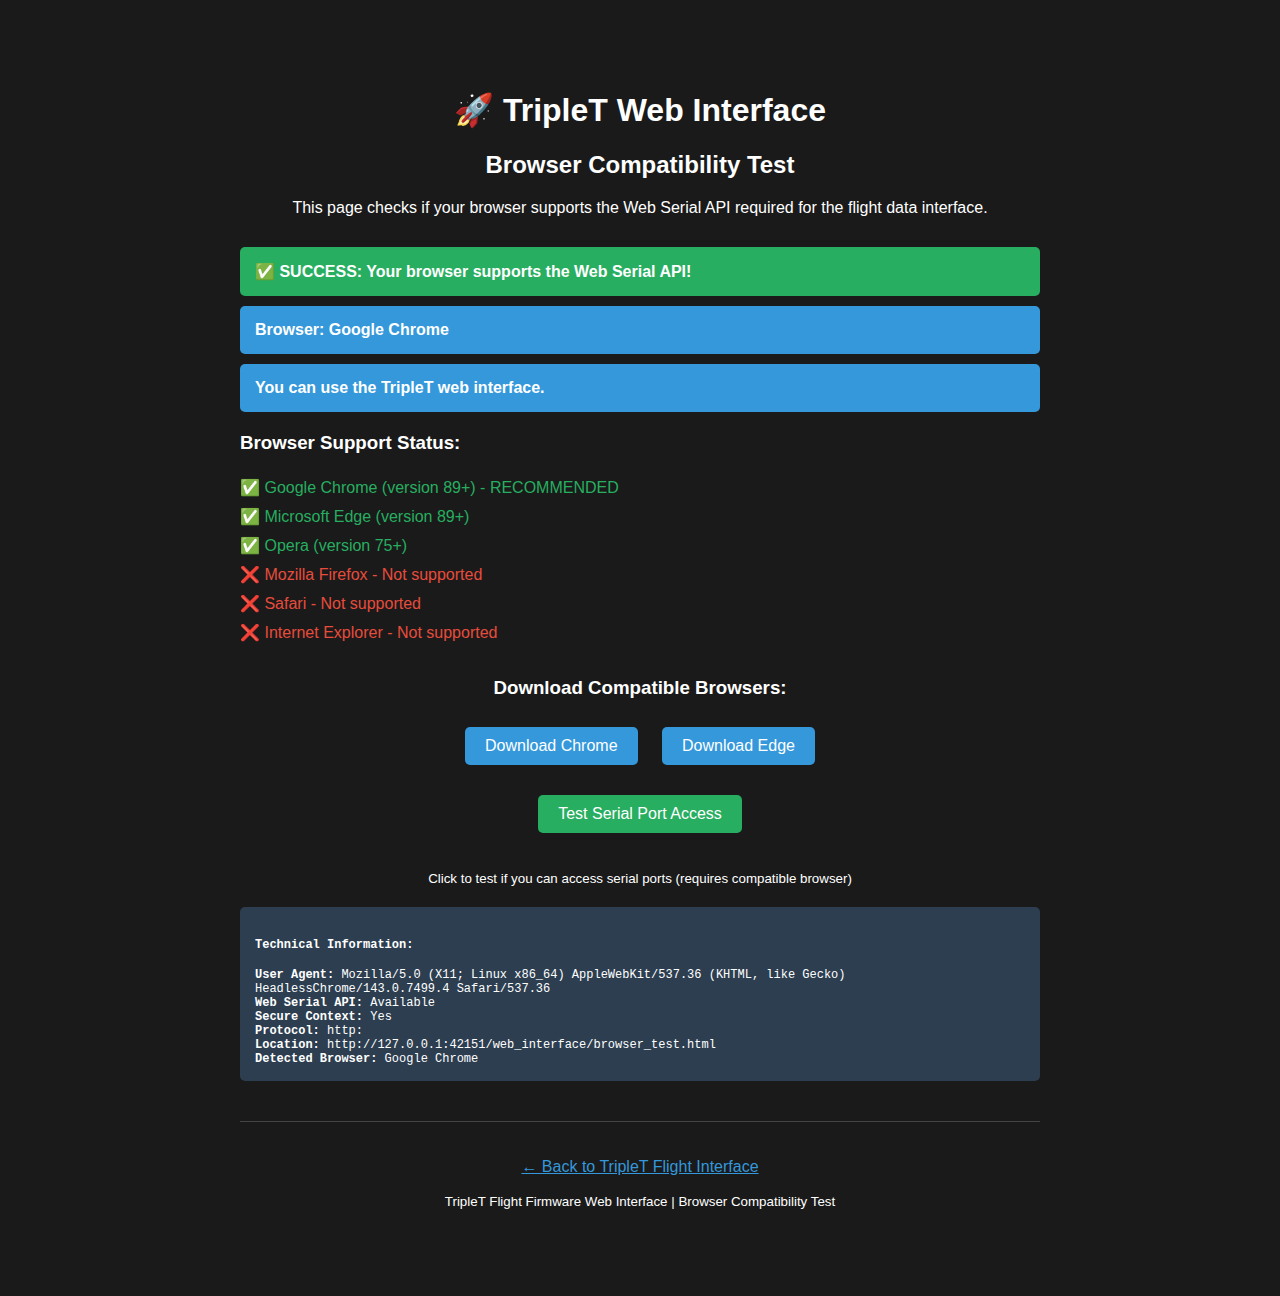
<file: web_interface/browser_test.html>
<!DOCTYPE html>
<html lang="en">
<head>
    <meta charset="UTF-8">
    <meta name="viewport" content="width=device-width, initial-scale=1.0">
    <title>TripleT Web Interface - Browser Compatibility Test</title>
    <style>
        body {
            font-family: Arial, sans-serif;
            max-width: 800px;
            margin: 50px auto;
            padding: 20px;
            background-color: #1a1a1a;
            color: #ffffff;
        }
        .header {
            text-align: center;
            margin-bottom: 30px;
        }
        .test-result {
            padding: 15px;
            margin: 10px 0;
            border-radius: 5px;
            font-weight: bold;
        }
        .supported {
            background-color: #27ae60;
            color: white;
        }
        .not-supported {
            background-color: #e74c3c;
            color: white;
        }
        .warning {
            background-color: #f39c12;
            color: white;
        }
        .info {
            background-color: #3498db;
            color: white;
        }
        .browser-list {
            margin: 20px 0;
        }
        .browser-list ul {
            list-style-type: none;
            padding: 0;
        }
        .browser-list li {
            padding: 5px 0;
        }
        .supported-browser {
            color: #27ae60;
        }
        .unsupported-browser {
            color: #e74c3c;
        }
        .download-links {
            margin-top: 30px;
            text-align: center;
        }
        .download-links a {
            display: inline-block;
            margin: 10px;
            padding: 10px 20px;
            background-color: #3498db;
            color: white;
            text-decoration: none;
            border-radius: 5px;
        }
        .download-links a:hover {
            background-color: #2980b9;
        }
        .test-button {
            display: inline-block;
            margin: 20px 10px;
            padding: 10px 20px;
            background-color: #27ae60;
            color: white;
            border: none;
            border-radius: 5px;
            cursor: pointer;
            font-size: 16px;
        }
        .test-button:disabled {
            background-color: #7f8c8d;
            cursor: not-allowed;
        }
        .technical-info {
            background-color: #2c3e50;
            padding: 15px;
            border-radius: 5px;
            margin-top: 20px;
            font-family: monospace;
            font-size: 12px;
        }
    </style>
</head>
<body>
    <div class="header">
        <h1>🚀 TripleT Web Interface</h1>
        <h2>Browser Compatibility Test</h2>
        <p>This page checks if your browser supports the Web Serial API required for the flight data interface.</p>
    </div>

    <div id="compatibility-results">
        <!-- Results will be inserted here by JavaScript -->
    </div>

    <div class="browser-list">
        <h3>Browser Support Status:</h3>
        <ul>
            <li class="supported-browser">✅ Google Chrome (version 89+) - RECOMMENDED</li>
            <li class="supported-browser">✅ Microsoft Edge (version 89+)</li>
            <li class="supported-browser">✅ Opera (version 75+)</li>
            <li class="unsupported-browser">❌ Mozilla Firefox - Not supported</li>
            <li class="unsupported-browser">❌ Safari - Not supported</li>
            <li class="unsupported-browser">❌ Internet Explorer - Not supported</li>
        </ul>
    </div>

    <div class="download-links">
        <h3>Download Compatible Browsers:</h3>
        <a href="https://www.google.com/chrome/" target="_blank">Download Chrome</a>
        <a href="https://www.microsoft.com/edge" target="_blank">Download Edge</a>
    </div>

    <div style="text-align: center;">
        <button id="testSerialButton" class="test-button">Test Serial Port Access</button>
        <p><small>Click to test if you can access serial ports (requires compatible browser)</small></p>
    </div>

    <div id="technical-info" class="technical-info">
        <!-- Technical details will be inserted here -->
    </div>

    <script>
        document.addEventListener('DOMContentLoaded', function() {
            const resultsDiv = document.getElementById('compatibility-results');
            const technicalDiv = document.getElementById('technical-info');
            const testButton = document.getElementById('testSerialButton');
            
            // Detect browser
            const userAgent = navigator.userAgent.toLowerCase();
            const isChrome = userAgent.includes('chrome') && !userAgent.includes('edge');
            const isEdge = userAgent.includes('edge');
            const isOpera = userAgent.includes('opera') || userAgent.includes('opr');
            const isFirefox = userAgent.includes('firefox');
            const isSafari = userAgent.includes('safari') && !userAgent.includes('chrome');
            
            let browserName = 'Unknown';
            let isSupported = false;
            
            if (isChrome) {
                browserName = 'Google Chrome';
                isSupported = true;
            } else if (isEdge) {
                browserName = 'Microsoft Edge';
                isSupported = true;
            } else if (isOpera) {
                browserName = 'Opera';
                isSupported = true;
            } else if (isFirefox) {
                browserName = 'Mozilla Firefox';
                isSupported = false;
            } else if (isSafari) {
                browserName = 'Safari';
                isSupported = false;
            }
            
            // Check Web Serial API support
            const hasWebSerial = !!navigator.serial;
            const isSecureContext = window.isSecureContext;
            const protocol = window.location.protocol;
            
            // Display results
            let resultHTML = '';
            
            if (hasWebSerial && isSupported) {
                resultHTML += '<div class="test-result supported">✅ SUCCESS: Your browser supports the Web Serial API!</div>';
                resultHTML += `<div class="test-result info">Browser: ${browserName}</div>`;
                resultHTML += '<div class="test-result info">You can use the TripleT web interface.</div>';
            } else if (isSupported && !hasWebSerial) {
                resultHTML += '<div class="test-result warning">⚠️ WARNING: Browser should support Web Serial API but it\'s not detected.</div>';
                resultHTML += `<div class="test-result info">Browser: ${browserName}</div>`;
                resultHTML += '<div class="test-result warning">Try updating your browser or checking security settings.</div>';
            } else {
                resultHTML += '<div class="test-result not-supported">❌ NOT SUPPORTED: Your browser does not support the Web Serial API.</div>';
                resultHTML += `<div class="test-result info">Current browser: ${browserName}</div>`;
                resultHTML += '<div class="test-result not-supported">Please use Chrome or Edge to access the flight interface.</div>';
            }
            
            if (!isSecureContext) {
                resultHTML += '<div class="test-result warning">⚠️ WARNING: Not running in secure context (HTTPS/localhost).</div>';
            }
            
            resultsDiv.innerHTML = resultHTML;
            
            // Technical information
            technicalDiv.innerHTML = `
                <h4>Technical Information:</h4>
                <strong>User Agent:</strong> ${navigator.userAgent}<br>
                <strong>Web Serial API:</strong> ${hasWebSerial ? 'Available' : 'Not Available'}<br>
                <strong>Secure Context:</strong> ${isSecureContext ? 'Yes' : 'No'}<br>
                <strong>Protocol:</strong> ${protocol}<br>
                <strong>Location:</strong> ${window.location.href}<br>
                <strong>Detected Browser:</strong> ${browserName}
            `;
            
            // Test button functionality
            if (hasWebSerial) {
                testButton.addEventListener('click', async function() {
                    try {
                        testButton.disabled = true;
                        testButton.textContent = 'Requesting port access...';
                        
                        const port = await navigator.serial.requestPort();
                        const portInfo = port.getInfo();
                        
                        alert(`Success! Selected port:\nVendor ID: ${portInfo.usbVendorId || 'N/A'}\nProduct ID: ${portInfo.usbProductId || 'N/A'}`);
                        
                        testButton.textContent = 'Test Passed ✅';
                        testButton.style.backgroundColor = '#27ae60';
                        
                    } catch (error) {
                        if (error.name === 'NotFoundError') {
                            alert('No port selected. Test cancelled by user.');
                        } else {
                            alert(`Error: ${error.message}`);
                        }
                        testButton.textContent = 'Test Serial Port Access';
                        testButton.disabled = false;
                    }
                });
            } else {
                testButton.disabled = true;
                testButton.textContent = 'Serial API Not Available';
                testButton.style.backgroundColor = '#e74c3c';
            }
        });
    </script>

    <div style="text-align: center; margin-top: 40px; border-top: 1px solid #444; padding-top: 20px;">
        <p><a href="index.html" style="color: #3498db;">← Back to TripleT Flight Interface</a></p>
        <p><small>TripleT Flight Firmware Web Interface | Browser Compatibility Test</small></p>
    </div>
</body>
</html>
</file>
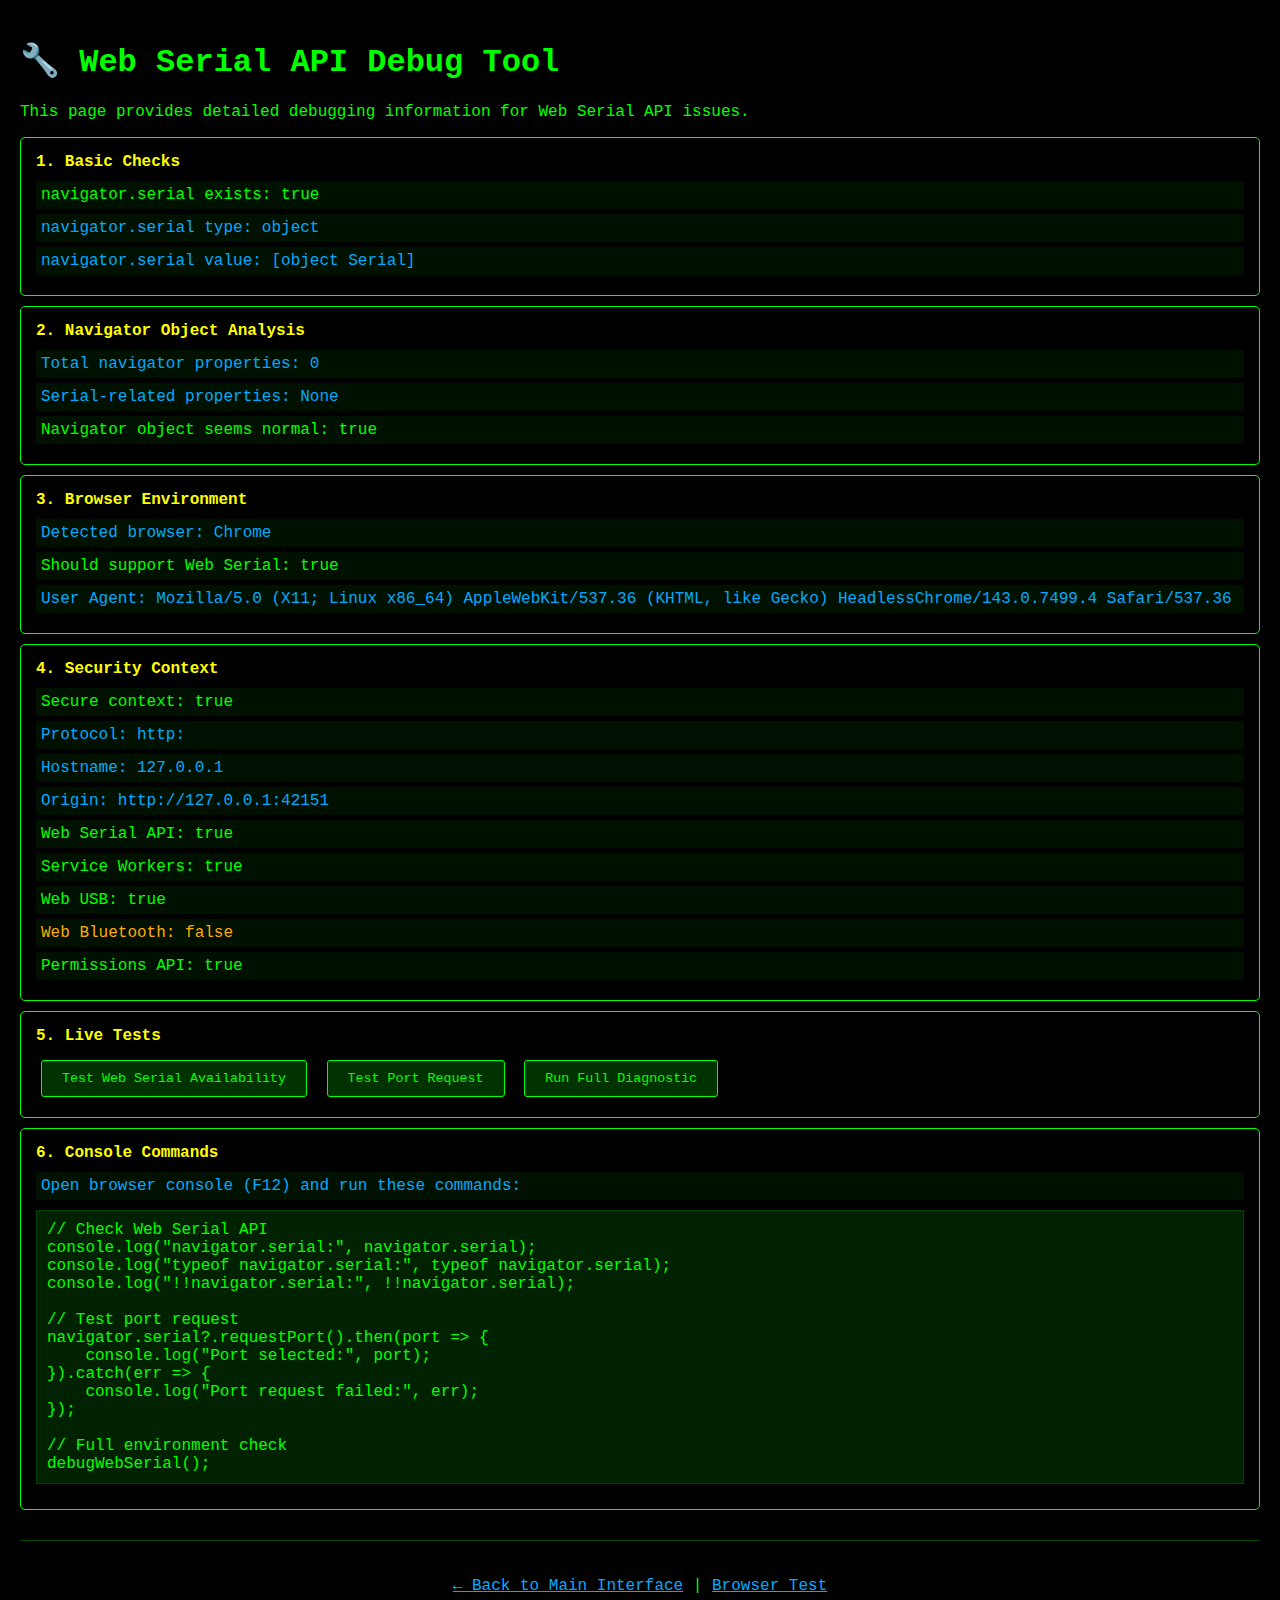
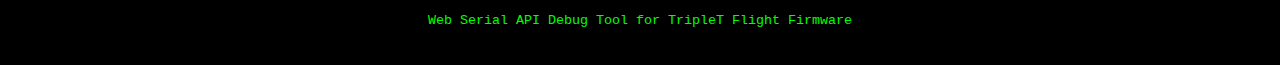
<file: web_interface/debug_serial.html>
<!DOCTYPE html>
<html lang="en">
<head>
    <meta charset="UTF-8">
    <meta name="viewport" content="width=device-width, initial-scale=1.0">
    <title>Web Serial API Debug Tool</title>
    <style>
        body {
            font-family: 'Courier New', monospace;
            background-color: #000;
            color: #00ff00;
            padding: 20px;
            margin: 0;
        }
        .debug-section {
            border: 1px solid #00ff00;
            margin: 10px 0;
            padding: 15px;
            border-radius: 5px;
        }
        .debug-title {
            color: #ffff00;
            font-weight: bold;
            margin-bottom: 10px;
        }
        .debug-result {
            margin: 5px 0;
            padding: 5px;
            background-color: #001100;
        }
        .success { color: #00ff00; }
        .error { color: #ff0000; }
        .warning { color: #ffaa00; }
        .info { color: #00aaff; }
        button {
            background-color: #003300;
            color: #00ff00;
            border: 1px solid #00ff00;
            padding: 10px 20px;
            margin: 5px;
            border-radius: 3px;
            cursor: pointer;
            font-family: inherit;
        }
        button:hover {
            background-color: #004400;
        }
        button:disabled {
            background-color: #330000;
            color: #666;
            border-color: #666;
            cursor: not-allowed;
        }
        .code-block {
            background-color: #002200;
            border: 1px solid #004400;
            padding: 10px;
            margin: 10px 0;
            white-space: pre-wrap;
            overflow-x: auto;
        }
    </style>
</head>
<body>
    <h1>🔧 Web Serial API Debug Tool</h1>
    <p>This page provides detailed debugging information for Web Serial API issues.</p>

    <div class="debug-section">
        <div class="debug-title">1. Basic Checks</div>
        <div id="basicChecks"></div>
    </div>

    <div class="debug-section">
        <div class="debug-title">2. Navigator Object Analysis</div>
        <div id="navigatorAnalysis"></div>
    </div>

    <div class="debug-section">
        <div class="debug-title">3. Browser Environment</div>
        <div id="browserEnvironment"></div>
    </div>

    <div class="debug-section">
        <div class="debug-title">4. Security Context</div>
        <div id="securityContext"></div>
    </div>

    <div class="debug-section">
        <div class="debug-title">5. Live Tests</div>
        <button id="testWebSerial">Test Web Serial Availability</button>
        <button id="testPortRequest">Test Port Request</button>
        <button id="runFullDiagnostic">Run Full Diagnostic</button>
        <div id="liveTestResults"></div>
    </div>

    <div class="debug-section">
        <div class="debug-title">6. Console Commands</div>
        <div class="debug-result info">
            Open browser console (F12) and run these commands:
        </div>
        <div class="code-block">// Check Web Serial API
console.log("navigator.serial:", navigator.serial);
console.log("typeof navigator.serial:", typeof navigator.serial);
console.log("!!navigator.serial:", !!navigator.serial);

// Test port request
navigator.serial?.requestPort().then(port => {
    console.log("Port selected:", port);
}).catch(err => {
    console.log("Port request failed:", err);
});

// Full environment check
debugWebSerial();</div>
    </div>

    <script>
        // Global debug function for console use
        window.debugWebSerial = function() {
            console.group("🔧 Web Serial API Debug Report");
            console.log("Timestamp:", new Date().toISOString());
            console.log("User Agent:", navigator.userAgent);
            console.log("navigator.serial:", navigator.serial);
            console.log("typeof navigator.serial:", typeof navigator.serial);
            console.log("!!navigator.serial:", !!navigator.serial);
            console.log("Secure Context:", window.isSecureContext);
            console.log("Protocol:", window.location.protocol);
            console.log("Location:", window.location.href);
            console.log("Navigator keys:", Object.keys(navigator).filter(k => k.includes('serial')));
            
            // Check for any serial-related properties
            const serialProps = [];
            for (let prop in navigator) {
                if (prop.toLowerCase().includes('serial')) {
                    serialProps.push({prop, value: navigator[prop], type: typeof navigator[prop]});
                }
            }
            console.log("Serial-related properties:", serialProps);
            console.groupEnd();
            
            return {
                hasSerial: !!navigator.serial,
                serialType: typeof navigator.serial,
                isSecure: window.isSecureContext,
                protocol: window.location.protocol,
                userAgent: navigator.userAgent,
                serialProps: serialProps
            };
        };

        document.addEventListener('DOMContentLoaded', function() {
            const basicChecks = document.getElementById('basicChecks');
            const navigatorAnalysis = document.getElementById('navigatorAnalysis');
            const browserEnvironment = document.getElementById('browserEnvironment');
            const securityContext = document.getElementById('securityContext');
            const liveTestResults = document.getElementById('liveTestResults');

            function addResult(container, text, className = 'info') {
                const div = document.createElement('div');
                div.className = `debug-result ${className}`;
                div.textContent = text;
                container.appendChild(div);
            }

            function addHtmlResult(container, html, className = 'info') {
                const div = document.createElement('div');
                div.className = `debug-result ${className}`;
                div.innerHTML = html;
                container.appendChild(div);
            }

            // Basic Checks
            const hasSerial = !!navigator.serial;
            addResult(basicChecks, `navigator.serial exists: ${hasSerial}`, hasSerial ? 'success' : 'error');
            addResult(basicChecks, `navigator.serial type: ${typeof navigator.serial}`, 'info');
            addResult(basicChecks, `navigator.serial value: ${navigator.serial}`, 'info');

            // Navigator Analysis
            const navigatorKeys = Object.keys(navigator);
            const serialRelatedKeys = navigatorKeys.filter(k => k.toLowerCase().includes('serial'));
            addResult(navigatorAnalysis, `Total navigator properties: ${navigatorKeys.length}`, 'info');
            addResult(navigatorAnalysis, `Serial-related properties: ${serialRelatedKeys.join(', ') || 'None'}`, 'info');
            
            // Check if navigator object seems normal
            const expectedProps = ['userAgent', 'platform', 'language'];
            const hasExpectedProps = expectedProps.every(prop => prop in navigator);
            addResult(navigatorAnalysis, `Navigator object seems normal: ${hasExpectedProps}`, hasExpectedProps ? 'success' : 'warning');

            // Browser Environment
            const userAgent = navigator.userAgent.toLowerCase();
            const isChrome = userAgent.includes('chrome') && !userAgent.includes('edge');
            const isEdge = userAgent.includes('edge');
            const isFirefox = userAgent.includes('firefox');
            const isSafari = userAgent.includes('safari') && !userAgent.includes('chrome');
            
            let browserName = 'Unknown';
            if (isChrome) browserName = 'Chrome';
            else if (isEdge) browserName = 'Edge';
            else if (isFirefox) browserName = 'Firefox';
            else if (isSafari) browserName = 'Safari';

            addResult(browserEnvironment, `Detected browser: ${browserName}`, 'info');
            addResult(browserEnvironment, `Should support Web Serial: ${isChrome || isEdge}`, (isChrome || isEdge) ? 'success' : 'warning');
            addResult(browserEnvironment, `User Agent: ${navigator.userAgent}`, 'info');

            // Security Context
            addResult(securityContext, `Secure context: ${window.isSecureContext}`, window.isSecureContext ? 'success' : 'error');
            addResult(securityContext, `Protocol: ${window.location.protocol}`, 'info');
            addResult(securityContext, `Hostname: ${window.location.hostname}`, 'info');
            addResult(securityContext, `Origin: ${window.location.origin}`, 'info');

            // Feature Detection
            const features = {
                'Web Serial API': !!navigator.serial,
                'Service Workers': 'serviceWorker' in navigator,
                'Web USB': !!navigator.usb,
                'Web Bluetooth': !!navigator.bluetooth,
                'Permissions API': !!navigator.permissions
            };

            Object.entries(features).forEach(([feature, supported]) => {
                addResult(securityContext, `${feature}: ${supported}`, supported ? 'success' : 'warning');
            });

            // Live Tests
            document.getElementById('testWebSerial').addEventListener('click', function() {
                liveTestResults.innerHTML = '';
                addResult(liveTestResults, 'Testing Web Serial API...', 'info');
                
                if (navigator.serial) {
                    addResult(liveTestResults, '✅ navigator.serial is available', 'success');
                    
                    // Test if we can call methods
                    try {
                        const portsPromise = navigator.serial.getPorts();
                        addResult(liveTestResults, '✅ navigator.serial.getPorts() can be called', 'success');
                        
                        portsPromise.then(ports => {
                            addResult(liveTestResults, `Found ${ports.length} existing ports`, 'info');
                        }).catch(err => {
                            addResult(liveTestResults, `getPorts() error: ${err.message}`, 'warning');
                        });
                        
                    } catch (err) {
                        addResult(liveTestResults, `Error calling getPorts(): ${err.message}`, 'error');
                    }
                } else {
                    addResult(liveTestResults, '❌ navigator.serial is not available', 'error');
                }
            });

            document.getElementById('testPortRequest').addEventListener('click', async function() {
                if (!navigator.serial) {
                    addResult(liveTestResults, '❌ Cannot test port request - Web Serial API not available', 'error');
                    return;
                }

                try {
                    addResult(liveTestResults, 'Requesting port selection...', 'info');
                    const port = await navigator.serial.requestPort();
                    const portInfo = port.getInfo();
                    addResult(liveTestResults, `✅ Port selected: VID=${portInfo.usbVendorId}, PID=${portInfo.usbProductId}`, 'success');
                } catch (err) {
                    if (err.name === 'NotFoundError') {
                        addResult(liveTestResults, '⚠️ Port selection cancelled by user', 'warning');
                    } else {
                        addResult(liveTestResults, `❌ Port selection error: ${err.message}`, 'error');
                    }
                }
            });

            document.getElementById('runFullDiagnostic').addEventListener('click', function() {
                liveTestResults.innerHTML = '';
                addResult(liveTestResults, 'Running full diagnostic...', 'info');
                
                const diagnostic = debugWebSerial();
                
                Object.entries(diagnostic).forEach(([key, value]) => {
                    addResult(liveTestResults, `${key}: ${value}`, 'info');
                });

                // Save diagnostic to console
                console.log("Full diagnostic completed:", diagnostic);
                addResult(liveTestResults, 'Diagnostic complete - check browser console for full details', 'success');
            });

            // Run initial diagnostic
            debugWebSerial();
        });
    </script>

    <div style="margin-top: 30px; text-align: center; border-top: 1px solid #004400; padding-top: 20px;">
        <p><a href="index.html" style="color: #00aaff;">← Back to Main Interface</a> | 
        <a href="browser_test.html" style="color: #00aaff;">Browser Test</a></p>
        <p><small>Web Serial API Debug Tool for TripleT Flight Firmware</small></p>
    </div>
</body>
</html>
</file>
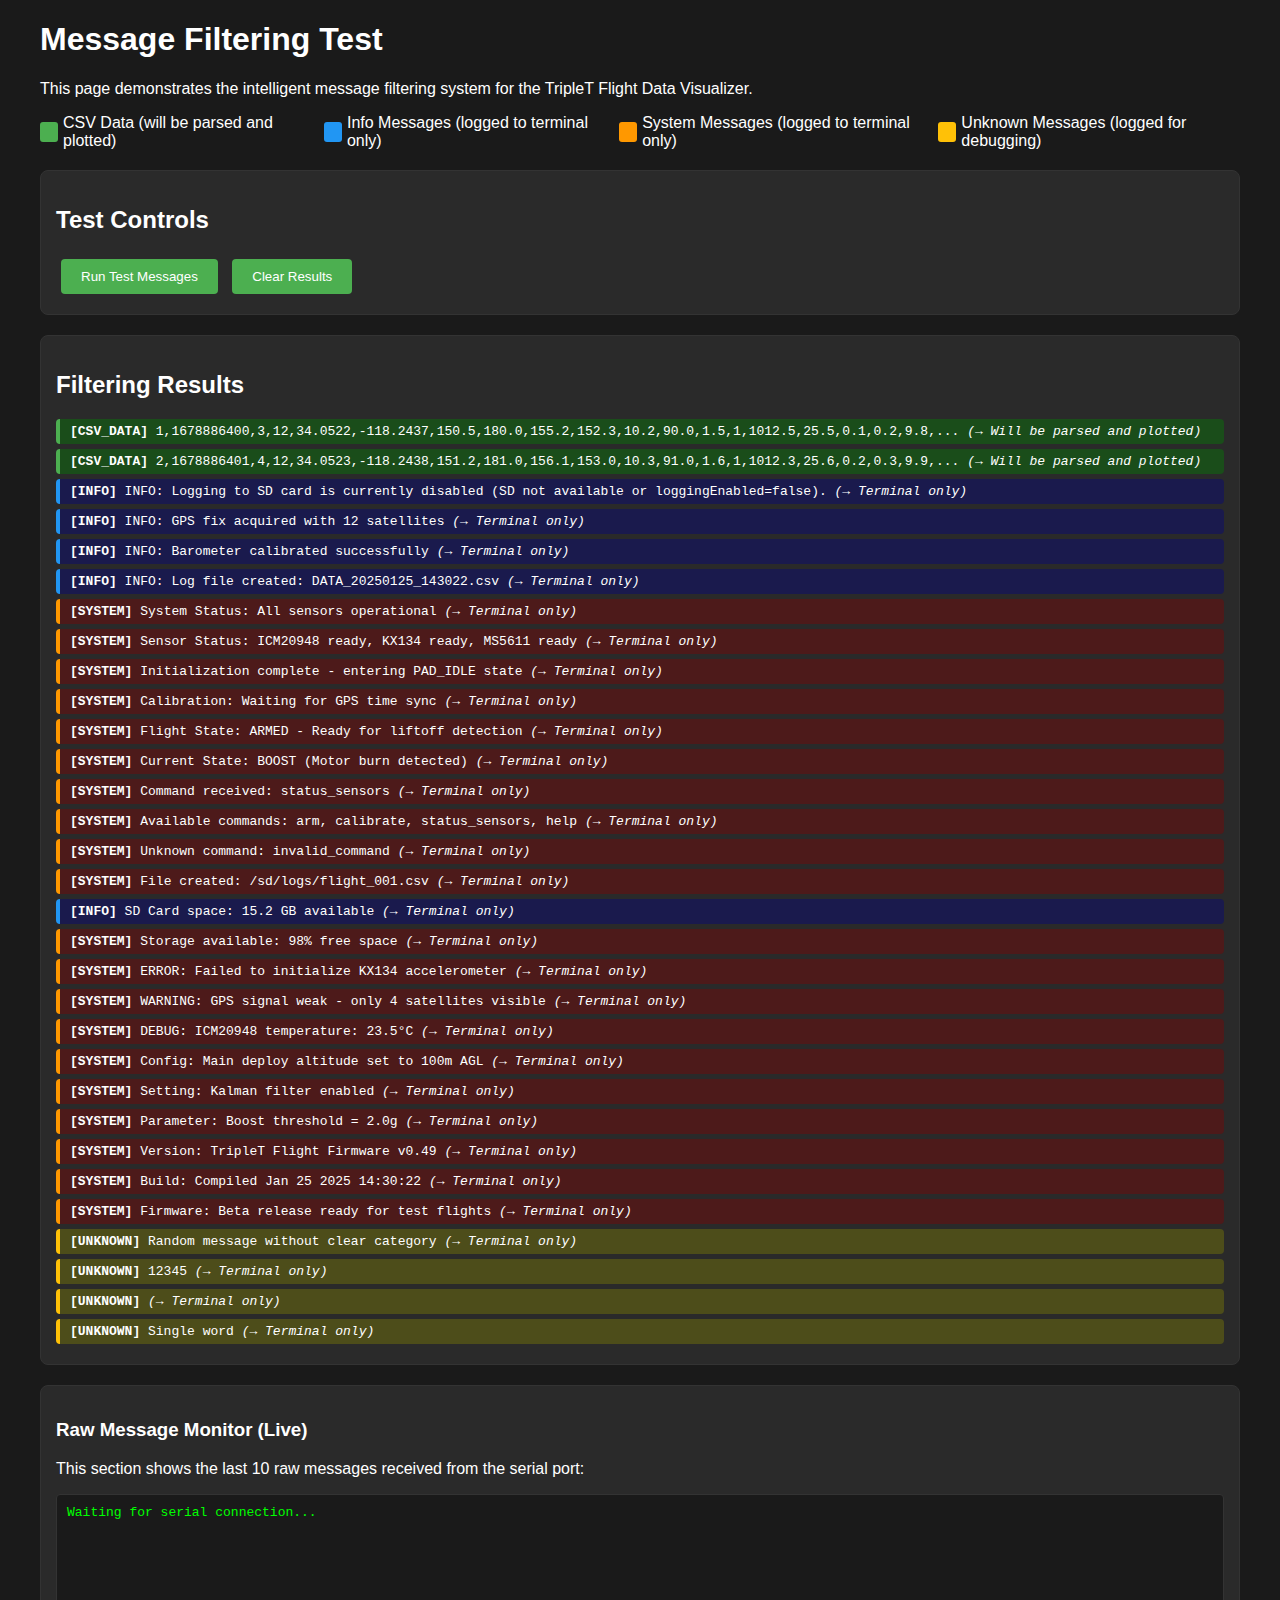
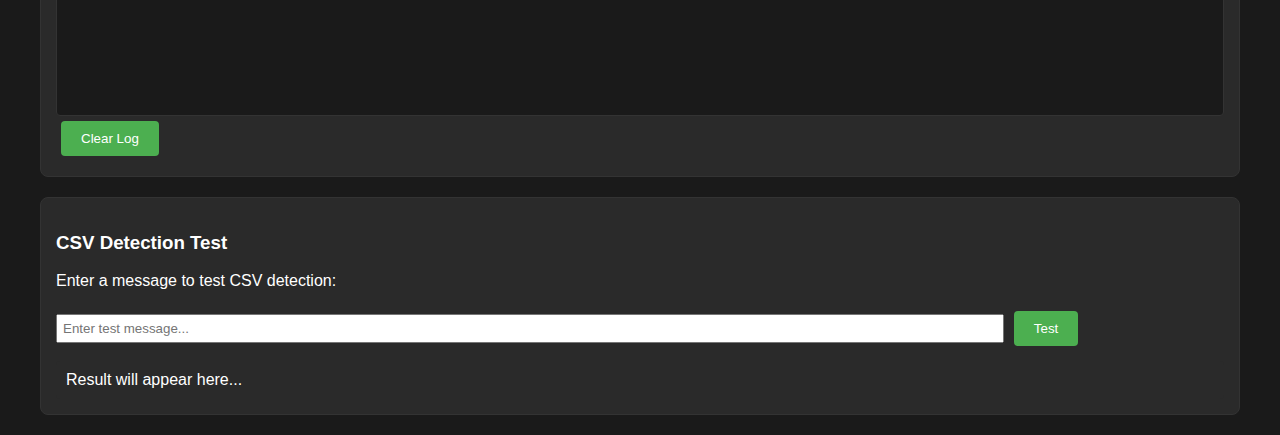
<file: web_interface/test_message_filtering.html>
<!DOCTYPE html>
<html lang="en">
<head>
    <meta charset="UTF-8">
    <meta name="viewport" content="width=device-width, initial-scale=1.0">
    <title>Message Filtering Test - TripleT Flight Data</title>
    <style>
        body {
            font-family: Arial, sans-serif;
            margin: 20px;
            background-color: #1a1a1a;
            color: #ffffff;
        }
        .test-container {
            max-width: 1200px;
            margin: 0 auto;
        }
        .test-section {
            margin: 20px 0;
            padding: 15px;
            border: 1px solid #333;
            border-radius: 8px;
            background-color: #2a2a2a;
        }
        .message {
            padding: 5px 10px;
            margin: 5px 0;
            border-radius: 4px;
            font-family: monospace;
        }
        .csv-data { background-color: #1a4d1a; border-left: 4px solid #4CAF50; }
        .info { background-color: #1a1a4d; border-left: 4px solid #2196F3; }
        .system { background-color: #4d1a1a; border-left: 4px solid #FF9800; }
        .unknown { background-color: #4d4d1a; border-left: 4px solid #FFC107; }
        button {
            background-color: #4CAF50;
            color: white;
            padding: 10px 20px;
            border: none;
            border-radius: 4px;
            cursor: pointer;
            margin: 5px;
        }
        button:hover {
            background-color: #45a049;
        }
        .legend {
            display: flex;
            gap: 20px;
            margin: 10px 0;
        }
        .legend-item {
            display: flex;
            align-items: center;
            gap: 5px;
        }
        .legend-color {
            width: 20px;
            height: 20px;
            border-radius: 3px;
        }
    </style>
</head>
<body>
    <div class="test-container">
        <h1>Message Filtering Test</h1>
        <p>This page demonstrates the intelligent message filtering system for the TripleT Flight Data Visualizer.</p>
        
        <div class="legend">
            <div class="legend-item">
                <div class="legend-color" style="background-color: #4CAF50;"></div>
                <span>CSV Data (will be parsed and plotted)</span>
            </div>
            <div class="legend-item">
                <div class="legend-color" style="background-color: #2196F3;"></div>
                <span>Info Messages (logged to terminal only)</span>
            </div>
            <div class="legend-item">
                <div class="legend-color" style="background-color: #FF9800;"></div>
                <span>System Messages (logged to terminal only)</span>
            </div>
            <div class="legend-item">
                <div class="legend-color" style="background-color: #FFC107;"></div>
                <span>Unknown Messages (logged for debugging)</span>
            </div>
        </div>

        <div class="test-section">
            <h2>Test Controls</h2>
            <button onclick="runTestMessages()">Run Test Messages</button>
            <button onclick="clearResults()">Clear Results</button>
        </div>

        <div class="test-section">
            <h2>Filtering Results</h2>
            <div id="results"></div>
        </div>

        <div class="test-section">
            <h3>Raw Message Monitor (Live)</h3>
            <p>This section shows the last 10 raw messages received from the serial port:</p>
            <div id="rawMessageLog" style="background-color: #1a1a1a; color: #00ff00; padding: 10px; border-radius: 4px; font-family: monospace; height: 200px; overflow-y: auto; border: 1px solid #333;">
                <div>Waiting for serial connection...</div>
            </div>
            <button onclick="clearRawLog()">Clear Log</button>
        </div>

        <div class="test-section">
            <h3>CSV Detection Test</h3>
            <p>Enter a message to test CSV detection:</p>
            <input type="text" id="testInput" placeholder="Enter test message..." style="width: 80%; padding: 5px;">
            <button onclick="testCSVDetection()">Test</button>
            <div id="testResult" style="margin-top: 10px; padding: 10px; background-color: #2a2a2a; border-radius: 4px;">
                Result will appear here...
            </div>
        </div>
    </div>

    <script src="js/data_parser.js"></script>
    <script>
        // Test messages that represent typical firmware output
        const testMessages = [
            // CSV Data Messages (should be parsed)
            "1,1678886400,3,12,34.0522,-118.2437,150.5,180.0,155.2,152.3,10.2,90.0,1.5,1,1012.5,25.5,0.1,0.2,9.8,0.1,0.2,9.7,0.01,0.02,0.03,0.1,0.2,0.3,22.0,1.0,0.0,0.0,0.0,0.0,0.0,0.0,0.0,0.0,0.0,0.5,0.2,0.1,0.0,0.0,0.0,0.0,0.0,0.0",
            "2,1678886401,4,12,34.0523,-118.2438,151.2,181.0,156.1,153.0,10.3,91.0,1.6,1,1012.3,25.6,0.2,0.3,9.9,0.2,0.3,9.8,0.02,0.03,0.04,0.2,0.3,0.4,22.1,1.1,0.1,0.1,0.1,0.1,0.1,0.1,0.1,0.1,0.1,0.6,0.3,0.2,0.1,0.1,0.1,0.1,0.1,0.1",
            
            // Info Messages (should be filtered out from parsing)
            "INFO: Logging to SD card is currently disabled (SD not available or loggingEnabled=false).",
            "INFO: GPS fix acquired with 12 satellites",
            "INFO: Barometer calibrated successfully",
            "INFO: Log file created: DATA_20250125_143022.csv",
            
            // System Messages (should be filtered out from parsing)
            "System Status: All sensors operational",
            "Sensor Status: ICM20948 ready, KX134 ready, MS5611 ready",
            "Initialization complete - entering PAD_IDLE state",
            "Calibration: Waiting for GPS time sync",
            "Flight State: ARMED - Ready for liftoff detection",
            "Current State: BOOST (Motor burn detected)",
            
            // Command Responses (should be filtered out)
            "Command received: status_sensors",
            "Available commands: arm, calibrate, status_sensors, help",
            "Unknown command: invalid_command",
            
            // File System Messages (should be filtered out)
            "File created: /sd/logs/flight_001.csv",
            "SD Card space: 15.2 GB available",
            "Storage available: 98% free space",
            
            // Error Messages (should be filtered out from parsing)
            "ERROR: Failed to initialize KX134 accelerometer",
            "WARNING: GPS signal weak - only 4 satellites visible",
            "DEBUG: ICM20948 temperature: 23.5°C",
            
            // Configuration Messages (should be filtered out)
            "Config: Main deploy altitude set to 100m AGL",
            "Setting: Kalman filter enabled",
            "Parameter: Boost threshold = 2.0g",
            
            // Version Info (should be filtered out)
            "Version: TripleT Flight Firmware v0.49",
            "Build: Compiled Jan 25 2025 14:30:22",
            "Firmware: Beta release ready for test flights",
            
            // Unknown/Ambiguous Messages
            "Random message without clear category",
            "12345", // Just numbers, but not enough fields for CSV
            "", // Empty message
            "Single word"
        ];

        function runTestMessages() {
            const resultsDiv = document.getElementById('results');
            resultsDiv.innerHTML = '';
            
            // Initialize parser first (simulate loading)
            const mockColumnMappings = Array(48).fill().map((_, i) => ({
                internal_name: `field_${i}`,
                type: i < 3 ? 'int' : 'float',
                default_value: 0
            }));
            
            testMessages.forEach((message, index) => {
                const category = categorizeMessage(message);
                const messageDiv = document.createElement('div');
                messageDiv.className = `message ${category.replace('_', '-')}`;
                
                let displayMessage = message;
                if (displayMessage.length > 100) {
                    displayMessage = displayMessage.substring(0, 100) + '...';
                }
                
                messageDiv.innerHTML = `
                    <strong>[${category.toUpperCase()}]</strong> ${displayMessage}
                    ${category === 'csv_data' ? ' <em>(→ Will be parsed and plotted)</em>' : ' <em>(→ Terminal only)</em>'}
                `;
                
                resultsDiv.appendChild(messageDiv);
            });
        }

        function clearResults() {
            document.getElementById('results').innerHTML = '';
        }

        // Raw message logging for debugging
        let rawMessages = [];
        function logRawMessage(message) {
            const timestamp = new Date().toLocaleTimeString();
            rawMessages.unshift(`[${timestamp}] ${message}`);
            if (rawMessages.length > 10) rawMessages.pop();
            
            const logDiv = document.getElementById('rawMessageLog');
            if (logDiv) {
                logDiv.innerHTML = rawMessages.map(msg => `<div>${msg}</div>`).join('');
            }
        }

        function clearRawLog() {
            rawMessages = [];
            const logDiv = document.getElementById('rawMessageLog');
            if (logDiv) {
                logDiv.innerHTML = '<div>Log cleared...</div>';
            }
        }

        function testCSVDetection() {
            const input = document.getElementById('testInput');
            const result = document.getElementById('testResult');
            const message = input.value;
            
            if (!message) {
                result.innerHTML = 'Please enter a message to test.';
                return;
            }
            
            const category = categorizeMessage(message);
            const isCSV = isCSVDataMessage(message);
            const shouldIgnore = shouldIgnoreMessage(message);
            
            result.innerHTML = `
                <strong>Message:</strong> "${message}"<br>
                <strong>Category:</strong> <span class="category ${category}">${category.toUpperCase()}</span><br>
                <strong>Is CSV Data:</strong> ${isCSV ? '✓ Yes' : '❌ No'}<br>
                <strong>Should Ignore:</strong> ${shouldIgnore ? '✓ Yes' : '❌ No'}<br>
                <strong>Field Count:</strong> ${message.split(',').length}
            `;
        }

        // Hook into the serial data reception if available
        if (typeof window !== 'undefined') {
            // Override console.log temporarily to capture debug messages
            const originalConsoleLog = console.log;
            console.log = function(...args) {
                originalConsoleLog.apply(console, args);
                if (args[0] && typeof args[0] === 'string' && args[0].includes('Received data:')) {
                    logRawMessage(args.join(' '));
                }
            };
        }

        // Auto-run test on page load
        window.addEventListener('load', () => {
            setTimeout(runTestMessages, 500);
        });
    </script>
</body>
</html>
</file>
